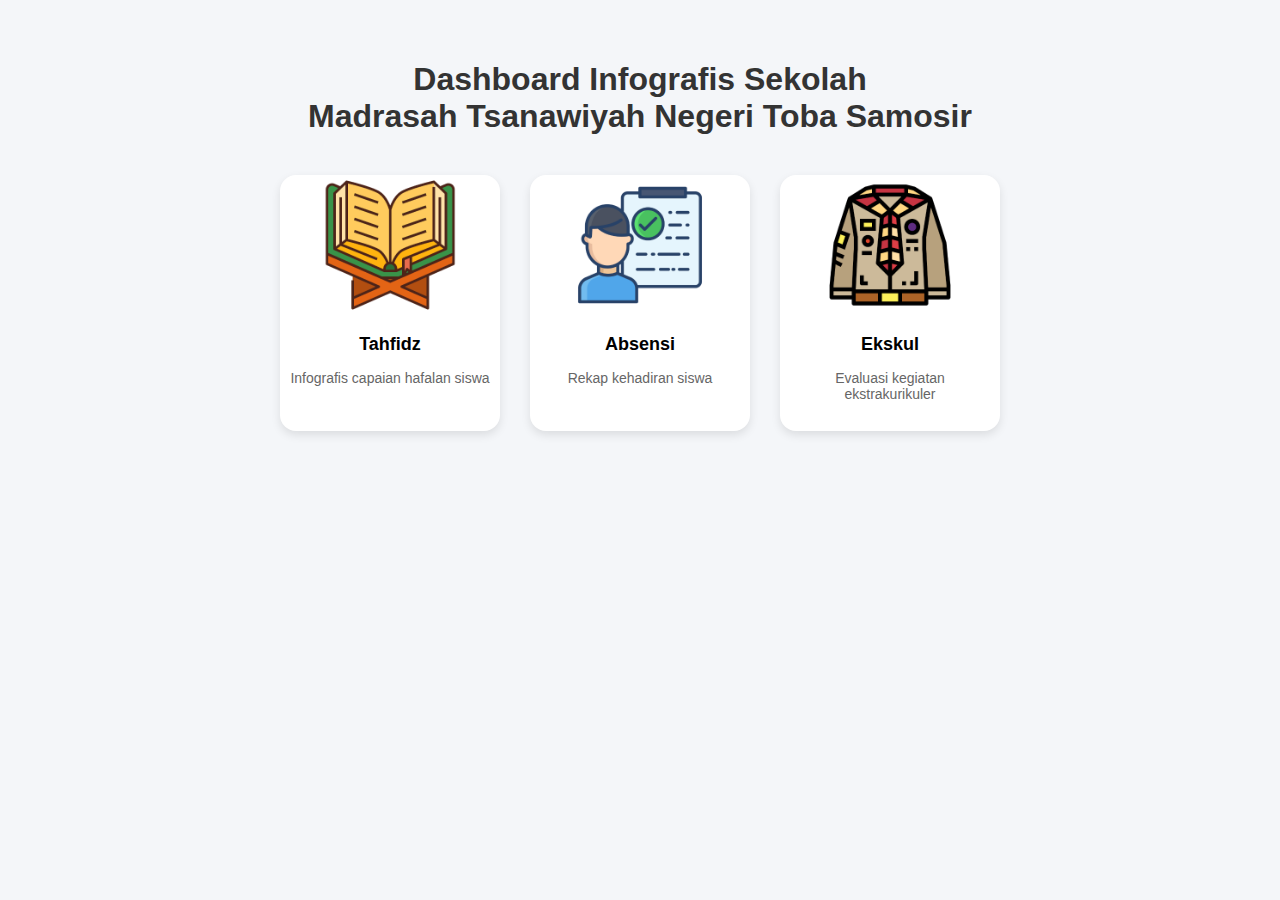
<file: index.html>
<!DOCTYPE html>
<html lang="id">
<head>
  <meta charset="UTF-8">
  <title>Dashboard Infografis Sekolah</title>
  <style>
    body {
      font-family: Arial, sans-serif;
      margin: 0;
      background: #f4f6f9;
      display: flex;
      flex-direction: column;
      align-items: center;
      padding: 40px 20px;
    }
    h1 {
      margin-bottom: 40px;
      color: #333;
      text-align: center;
    }
    .menu {
      display: flex;
      gap: 30px;
      flex-wrap: wrap;
      justify-content: center;
    }
    .card {
      width: 220px;
      background: #fff;
      border-radius: 16px;
      box-shadow: 0 4px 10px rgba(0,0,0,0.1);
      text-align: center;
      text-decoration: none;
      color: inherit;
      transition: transform 0.2s ease, box-shadow 0.2s ease;
    }
    .card:hover {
      transform: translateY(-5px);
      box-shadow: 0 6px 14px rgba(0,0,0,0.15);
    }
    .card img {
      width: 100%;
      height: 140px;
      object-fit: cover;
      border-top-left-radius: 16px;
      border-top-right-radius: 16px;
    }
    .card h2 {
      font-size: 18px;
      margin: 15px 0;
    }
    .card p {
      font-size: 14px;
      color: #666;
      padding: 0 10px 15px;
    }

    /* 📱 Responsif untuk layar kecil */
    @media (max-width: 768px) {
      .menu {
        flex-direction: column; /* Ubah jadi vertikal */
        align-items: center;    /* Pusatkan */
      }
      .card {
        width: 100%;        /* Lebar penuh */
        max-width: 500px;   /* Batas agar tidak terlalu besar */
      }
    }
  </style>
</head>
<body>
  <h1>Dashboard Infografis Sekolah<br>Madrasah Tsanawiyah Negeri Toba Samosir</h1>
  
  <div class="menu">
    <a href="tahfidz.html" class="card">
      <img src="img/quran.png" alt="Tahfidz">
      <h2>Tahfidz</h2>
      <p>Infografis capaian hafalan siswa</p>
    </a>

    <a href="absensi.html" class="card">
      <img src="img/att.png" alt="Absensi">
      <h2>Absensi</h2>
      <p>Rekap kehadiran siswa</p>
    </a>

    <a href="ekskul.html" class="card">
      <img src="img/uniform.png" alt="Ekskul">
      <h2>Ekskul</h2>
      <p>Evaluasi kegiatan ekstrakurikuler</p>
    </a>
  </div>
</body>
</html>
</file>
